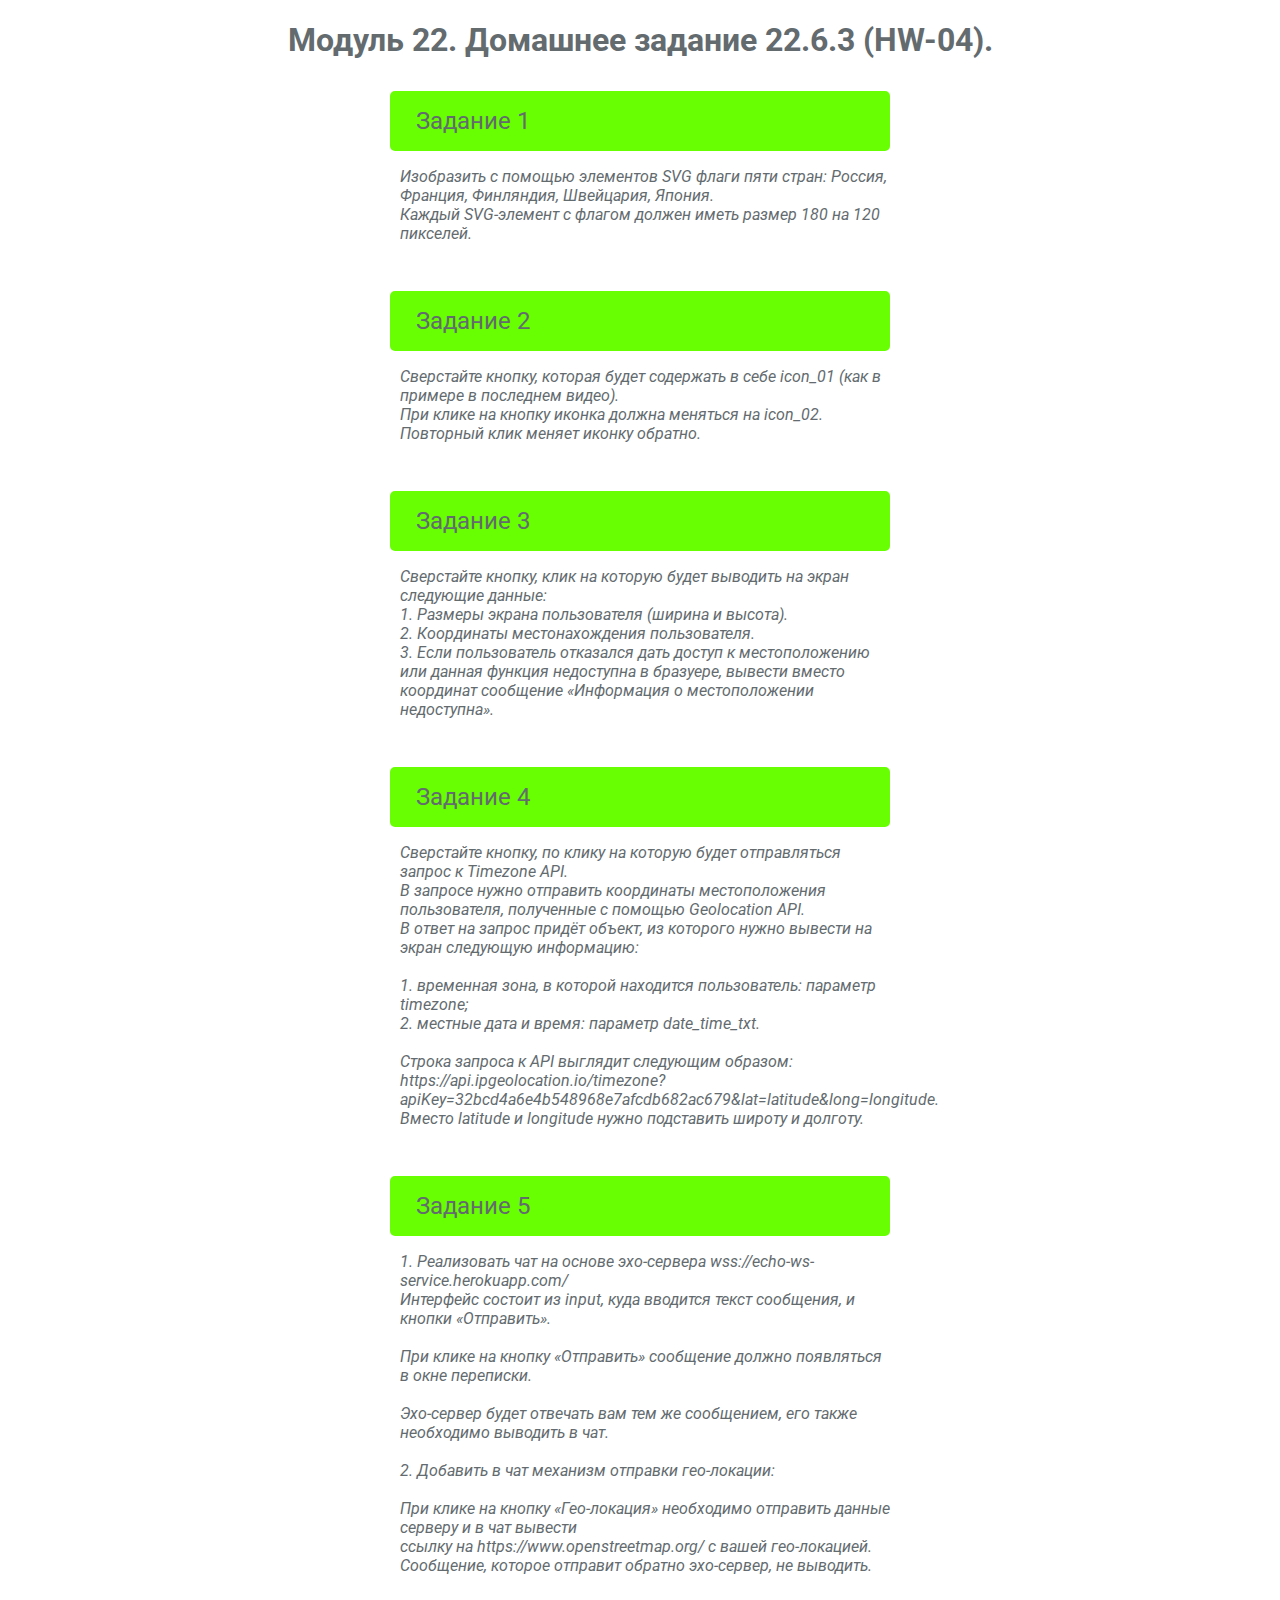
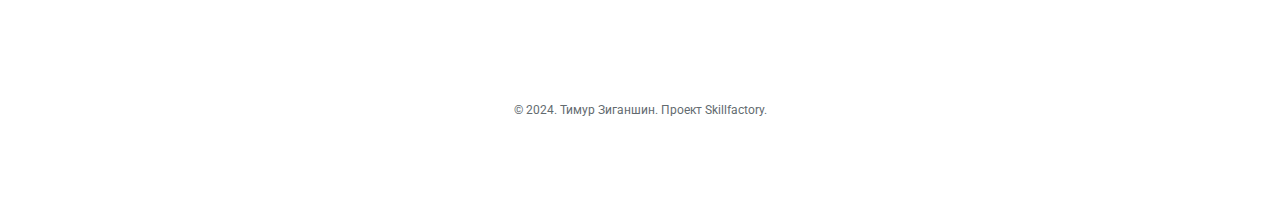
<file: index.html>
<!DOCTYPE html>
<html lang="en">
<head>
    <meta charset="UTF-8">
    <meta name="viewport" content="width=device-width, initial-scale=1.0">
    <link rel="stylesheet" href="./assets/css/styles.css">
    <link rel="preconnect" href="https://fonts.googleapis.com">
    <link rel="preconnect" href="https://fonts.gstatic.com" crossorigin>
    <link href="https://fonts.googleapis.com/css2?family=Roboto:ital,wght@0,100;0,300;0,400;0,500;0,700;0,900;1,100;1,300;1,400;1,500;1,700;1,900&display=swap" rel="stylesheet">
    <title>Module 22 homework</title>
</head>
<body>
    <header>
        <h1>Модуль 22. Домашнее задание 22.6.3 (HW-04).</h1>
    </header>
    <main>
        <div class="task__wrap">

            <div class="task">
                <div class="task__header">
                    <a href="./task_1/page_1.html">Задание 1</a>
                </div>
                <div class="task__description">
                    Изобразить с помощью элементов SVG флаги пяти стран: Россия, Франция, Финляндия, Швейцария, Япония.<br>
                    Каждый SVG-элемент с флагом должен иметь размер 180 на 120 пикселей.
                </div>
            </div>
            
            <div class="task">
                <div class="task__header">
                    <a href="./task_2/page_2.html">Задание 2</a>
                </div>
                <div class="task__description">
                    Сверстайте кнопку, которая будет содержать в себе icon_01 (как в примере в последнем видео).<br>
                    При клике на кнопку иконка должна меняться на icon_02.<br>
                    Повторный клик меняет иконку обратно.
                </div>
            </div>

            <div class="task">
                <div class="task__header">
                    <a href="./task_3/page_3.html">Задание 3</a>
                </div>
                <div class="task__description">
                    Сверстайте кнопку, клик на которую будет выводить на экран следующие данные:<br>
                    1. Размеры экрана пользователя (ширина и высота).<br>
                    2. Координаты местонахождения пользователя.<br> 
                    3. Если пользователь отказался дать доступ к местоположению или данная функция недоступна в бразуере, 
                        вывести вместо координат сообщение «Информация о местоположении недоступна».                
                </div>
            </div>

            <div class="task">
                <div class="task__header">
                    <a href="./task_4/page_4.html">Задание 4</a>
                </div>
                <div class="task__description">
                    Сверстайте кнопку, по клику на которую будет отправляться запрос к Timezone API.<br>
                    В запросе нужно отправить координаты местоположения пользователя, полученные с помощью Geolocation API.<br>
                    В ответ на запрос придёт объект, из которого нужно вывести на экран следующую информацию:<br><br>

                    1. временная зона, в которой находится пользователь: параметр timezone;<br>
                    2. местные дата и время: параметр date_time_txt.<br><br>
                    
                    Строка запроса к API выглядит следующим образом:<br>
                    https://api.ipgeolocation.io/timezone?apiKey=32bcd4a6e4b548968e7afcdb682ac679&lat=latitude&long=longitude.<br>
                    Вместо latitude и longitude нужно подставить широту и долготу.                
                </div>
            </div>

            <div class="task">
                <div class="task__header">
                    <a href="./task_5/page_5.html">Задание 5</a>
                </div>
                <div class="task__description">
                    1. Реализовать чат на основе эхо-сервера wss://echo-ws-service.herokuapp.com/<br>
                    Интерфейс состоит из input, куда вводится текст сообщения, и кнопки «Отправить».<br><br>
                    
                    При клике на кнопку «Отправить» сообщение должно появляться в окне переписки.<br><br>
                    
                    Эхо-сервер будет отвечать вам тем же сообщением, его также необходимо выводить в чат.<br><br>

                    2. Добавить в чат механизм отправки гео-локации:<br><br>

                    При клике на кнопку «Гео-локация» необходимо отправить данные серверу и в чат вывести<br>
                    ссылку на https://www.openstreetmap.org/ с вашей гео-локацией.<br>
                    Сообщение, которое отправит обратно эхо-сервер, не выводить.
                </div>
            </div>

        </div>
    </main>

    <footer class="footer">
        <div class="copyright">
            <p>&copy; 2024. <a href="https://github.com/27X19">Тимур Зиганшин</a>. Проект Skillfactory.</p>        </div>
        </div>
    </footer>

    
    <script type="module" src="./assets//js/script.js"></script>
</body>
</html>
</file>
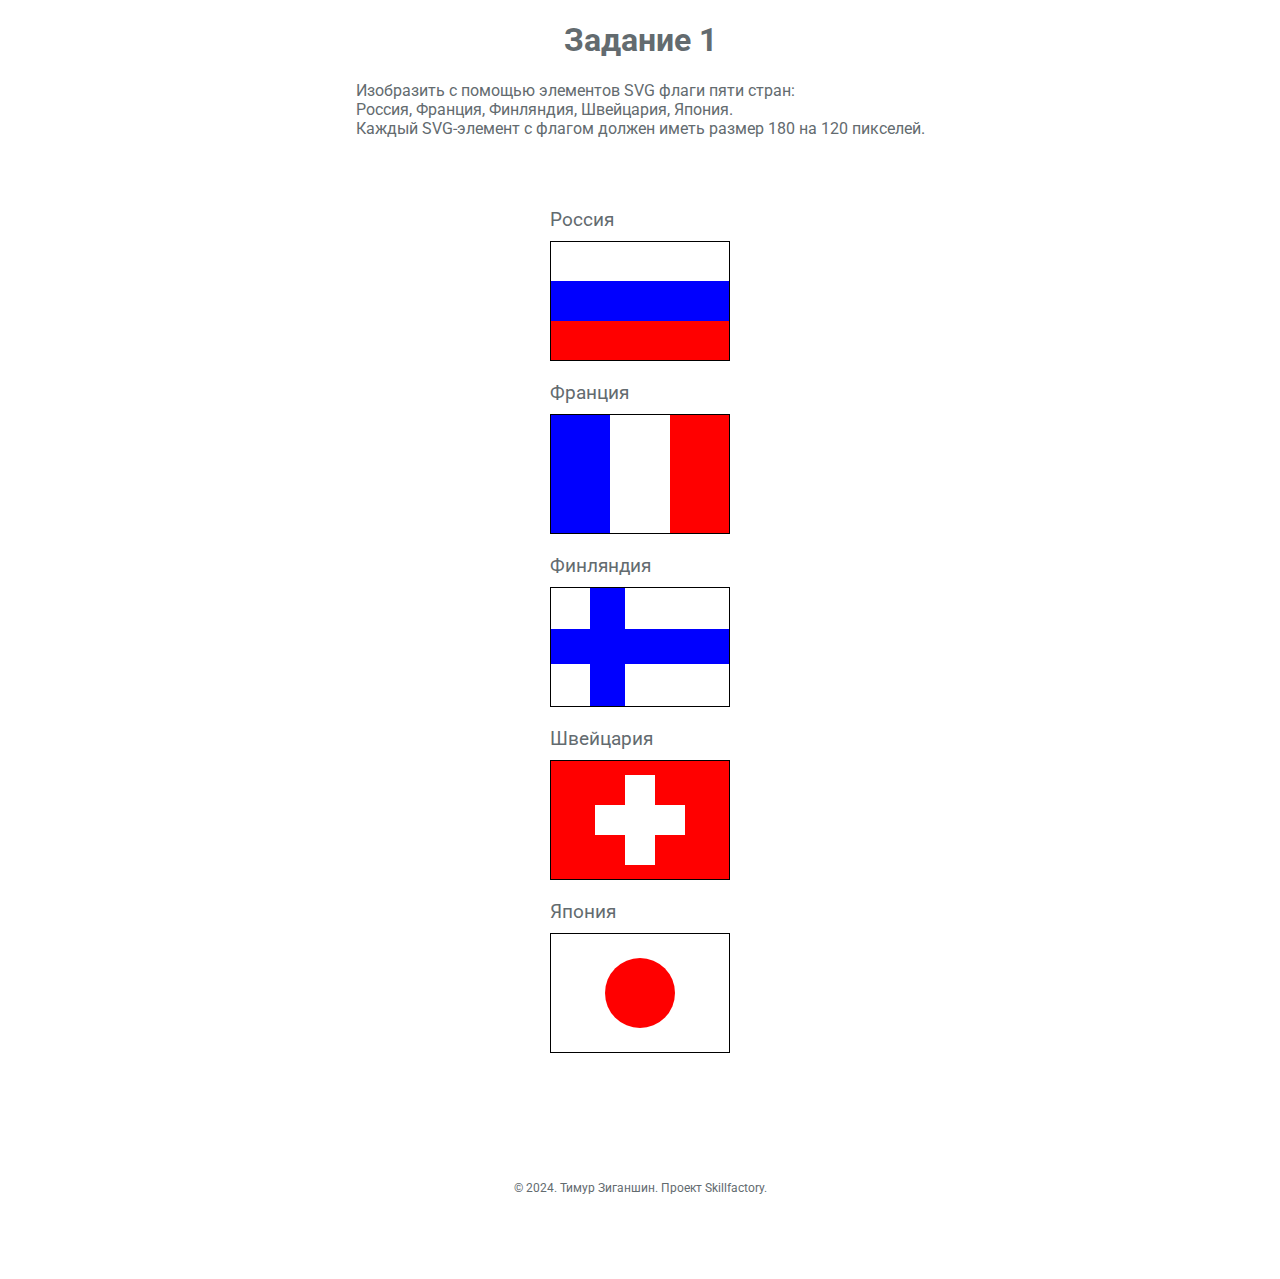
<file: task_1/page_1.html>
<!DOCTYPE html>
<html lang="ru">
<head>
    <meta charset="UTF-8">
    <meta name="viewport" content="width=device-width, initial-scale=1.0">
    <link rel="stylesheet" href="../assets/css/styles.css">
    <link rel="preconnect" href="https://fonts.googleapis.com">
    <link rel="preconnect" href="https://fonts.gstatic.com" crossorigin>
    <link href="https://fonts.googleapis.com/css2?family=Roboto:ital,wght@0,100;0,300;0,400;0,500;0,700;0,900;1,100;1,300;1,400;1,500;1,700;1,900&display=swap" rel="stylesheet">
    <title>Задание 1</title>
</head>
<body>
    <header>
        <h1>Задание 1</h1>
    </header>
    <main>
        <div class="page">
            <div class="page__description">
                Изобразить с помощью элементов SVG флаги пяти стран:<br> 
                Россия, Франция, Финляндия, Швейцария, Япония.<br>
                Каждый SVG-элемент с флагом должен иметь размер 180 на 120 пикселей.
            </div>
            <div class="page__content">

                <div class="flag__wrap">

                    <div class="flag tooltip">
                        <div class="flag__caption">
                            Россия
                        </div>
                        <span class="tooltip__text">
                            Один из официальных государственных символов<br>
                            Российской Федерации.<br>
                            Представляет собой прямоугольное<br>
                            полотнище из трёх равновеликих<br>
                            горизонтальных полос:<br>
                            - верхней — белого цвета;<br>
                            - средней — синего;<br>
                            - нижней — красного цвета.<br>
                            Отношение ширины флага<br>
                            к его длине составляет 2:3.
                        </span>
                        <div class="flag__pict">
                            <svg width="180" height="120">
                                <rect x="0" y="0" width="180" height="40" fill="white"/>
                                <rect x="0" y="40" width="180" height="40" fill="blue"/>
                                <rect x="0" y="80" width="180" height="40" fill="red"/>
                                <rect x="0" y="0" width="180" height="120" fill="none" stroke="black" stroke-width="2"/>
                            </svg>
                        </div>
                    </div>
    
                    <div class="flag tooltip">
                        <div class="flag__caption">
                            Франция
                        </div>
                        <span class="tooltip__text">
                            Национальная эмблема страны<br>
                            в соответствии со 2-й статьёй<br>
                            французской конституции 1958 года.<br>
                            Он состоит из трёх вертикальных<br>
                            равновеликих полос:<br>
                            — синей — у древкового края;<br>
                            — белой — в середине;<br>
                            — красной — у свободного края полотнища.<br>
                            Отношение ширины флага<br>
                            к его длине — 2:3.
                        </span>
                        <div class="flag__pict">
                            <svg width="180" height="120">
                                <rect x="0" y="0" width="60" height="120" fill="blue"/>
                                <rect x="60" y="0" width="60" height="120" fill="white"/>
                                <rect x="120" y="0" width="60" height="120" fill="red"/>
                                <rect x="0" y="0" width="180" height="120" fill="none" stroke="black" stroke-width="2"/>
                            </svg>
                        </div>
                    </div>
    
                    <div class="flag tooltip">
                        <div class="flag__caption">
                            Финляндия
                        </div>
                        <span class="tooltip__text">
                            Флаг Финляндии состоит из голубого<br>
                            креста на белом фоне.<br>
                            Значение флага связано с<br>
                            особенностями природы страны,<br>
                            снежными покровами и<br> 
                            тысячами озёр.<br>
                            Белый цвет флага олицетворяет<br>
                            свободу, а синий цвет воспринимается<br>
                            как цвет неба.
                        </span>
                        <div class="flag__pict">
                            <svg width="180" height="120">
                                <rect x="0" y="0" width="180" height="120" fill="white"/>
                                <rect x="40" y="0" width="35" height="120" fill="blue"/>
                                <rect x="0" y="42" width="180" height="35" fill="blue"/>
                                <rect x="0" y="0" width="180" height="120" fill="none" stroke="black" stroke-width="2"/>
                            </svg>
                        </div>
                    </div>

                    <div class="flag tooltip">
                        <div class="flag__caption">
                            Швейцария
                        </div>
                        <span class="tooltip__text">
                            Флаг Швейцарии представляет собой прямой<br>
                            свободно стоящий белый крест на красном фоне.<br>
                            Хотя стандартная форма швейцарского флага<br>
                            законом не предусмотрена, повсеместно принято,<br>
                            что национальный флаг Швейцарии имеет квадратную форму.
                        </span>
                        <div class="flag__pict">
                            <svg width="180" height="120">
                                <rect x="0" y="0" width="180" height="120" fill="red"/>
                                <rect x="75" y="15" width="30" height="90" fill="white"/>
                                <rect x="45" y="45" width="90" height="30" fill="white"/>
                                <rect x="0" y="0" width="180" height="120" fill="none" stroke="black" stroke-width="2"/>
                            </svg>
                        </div>
                    </div>

                    <div class="flag tooltip">
                        <div class="flag__caption">
                            Япония
                        </div>
                        <span class="tooltip__text">
                            Флаг Японии представляет собой<br>
                            красный круг на белом фоне.<br>
                            У флага есть два названия:<br>
                            «Ниссёки» — флаг солнца и<br>
                            «Хиномару» — солнечный диск.<br>
                            Цвета флага имеют особое значение:<br>
                            — белый символизирует<br>
                            первозданную чистоту;<br>
                            — красный означает животворящую<br>
                            солнечную энергию.<br>
                            В Японии сочетание красного и белого<br>
                            считается цветами счастья и веселья.
                        </span>
                        <div class="flag__pict">
                            <svg width="180" height="120">
                                <rect x="0" y="0" width="180" height="120" fill="white"/>
                                <circle cx="90" cy="60" r="35" fill="red"/>
                                <rect x="0" y="0" width="180" height="120" fill="none" stroke="black" stroke-width="2"/>
                            </svg>
                        </div>
                    </div>

                </div>
            </div>

        </div>
    </main>

    <footer class="footer">
        <div class="copyright">
            <p>&copy; 2024. <a href="https://github.com/27X19">Тимур Зиганшин</a>. Проект Skillfactory.</p>        </div>
    </footer>
</body>
</html>
</file>
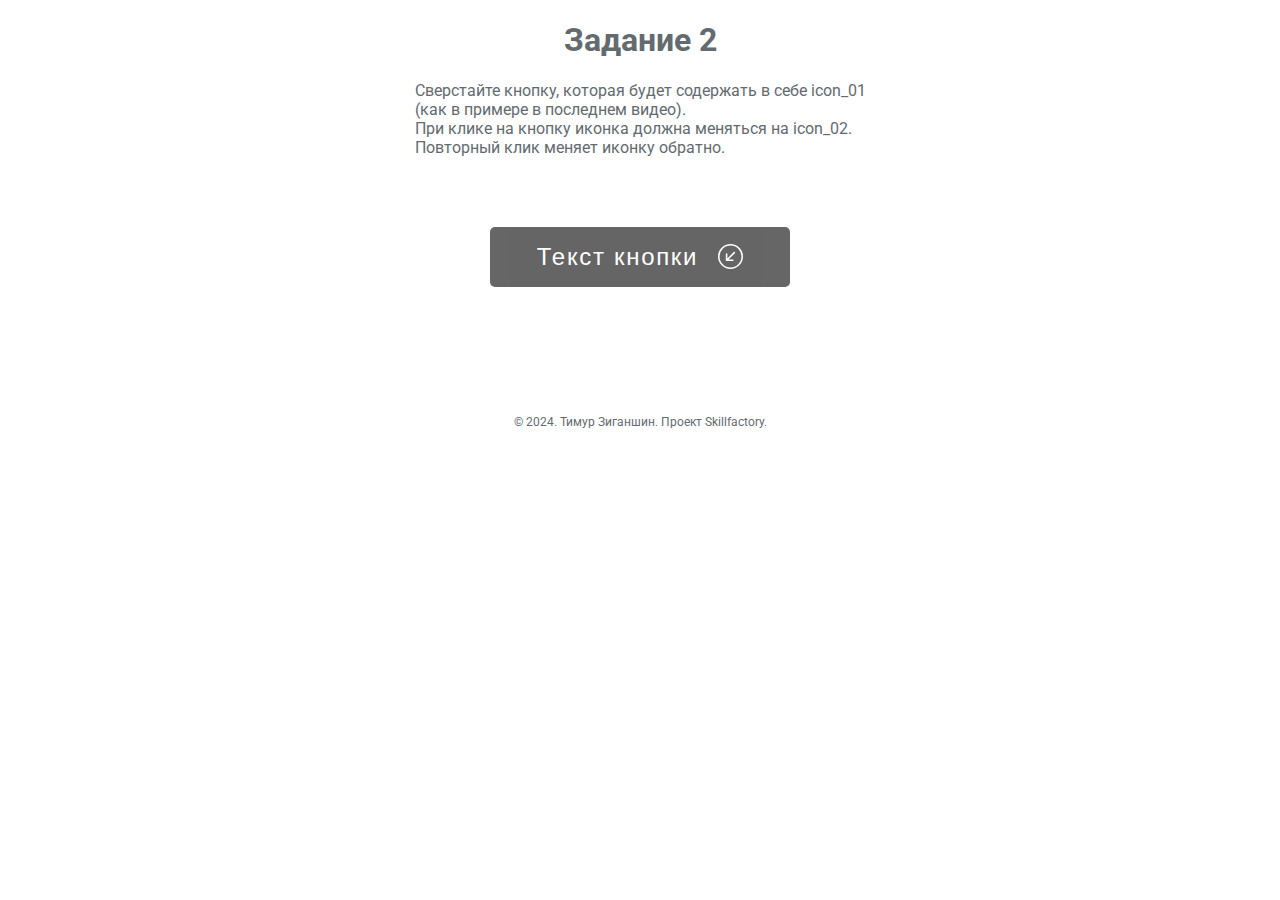
<file: task_2/page_2.html>
<!DOCTYPE html>
<html lang="ru">
<head>
    <meta charset="UTF-8">
    <meta name="viewport" content="width=device-width, initial-scale=1.0">
    <link rel="stylesheet" href="../assets/css/styles.css">
    <link rel="preconnect" href="https://fonts.googleapis.com">
    <link rel="preconnect" href="https://fonts.gstatic.com" crossorigin>
    <link href="https://fonts.googleapis.com/css2?family=Roboto:ital,wght@0,100;0,300;0,400;0,500;0,700;0,900;1,100;1,300;1,400;1,500;1,700;1,900&display=swap" rel="stylesheet">
    <title>Задание 2</title>
</head>
<body>
    <header>
        <h1>Задание 2</h1>
    </header>
    <main>
        <div class="page">
            <div class="page__description">
                Сверстайте кнопку, которая будет содержать в себе icon_01<br>
                (как в примере в последнем видео).<br>
                При клике на кнопку иконка должна меняться на icon_02.<br>
                Повторный клик меняет иконку обратно.
            </div>
            <div class="page__content">
                <button class="sample__button">
                    
                    <div class="sample__text">
                        Текст кнопки
                    </div>

                    <div class="sample__icon">
                        <svg xmlns="http://www.w3.org/2000/svg" fill="currentColor" viewBox="0 0 16 16">
                            <path fill-rule="evenodd" d="M1 8a7 7 0 1 0 14 0A7 7 0 0 0 1 8m15 0A8 8 0 1 1 0 8a8 8 0 0 1 16 0m-5.904-2.854a.5.5 0 1 1 .707.708L6.707 9.95h2.768a.5.5 0 1 1 0 1H5.5a.5.5 0 0 1-.5-.5V6.475a.5.5 0 1 1 1 0v2.768z"/>
                        </svg>
                    </div>

                    <div class="sample__icon sample__icon--hide">
                        <svg xmlns="http://www.w3.org/2000/svg" fill="currentColor" viewBox="0 0 16 16">
                            <path d="M16 8A8 8 0 1 0 0 8a8 8 0 0 0 16 0m-5.904-2.803a.5.5 0 1 1 .707.707L6.707 10h2.768a.5.5 0 0 1 0 1H5.5a.5.5 0 0 1-.5-.5V6.525a.5.5 0 0 1 1 0v2.768z"/>
                          </svg>                        
                    </div>

                </button>
            </div>
        </div>
    </main>

    <footer class="footer">
        <div class="copyright">
            <p>&copy; 2024. <a href="https://github.com/27X19">Тимур Зиганшин</a>. Проект Skillfactory.</p>        </div>
        </div>
    </footer>
    
    <script type="module" src="./script_2.js"></script>
</body>
</html>
</file>
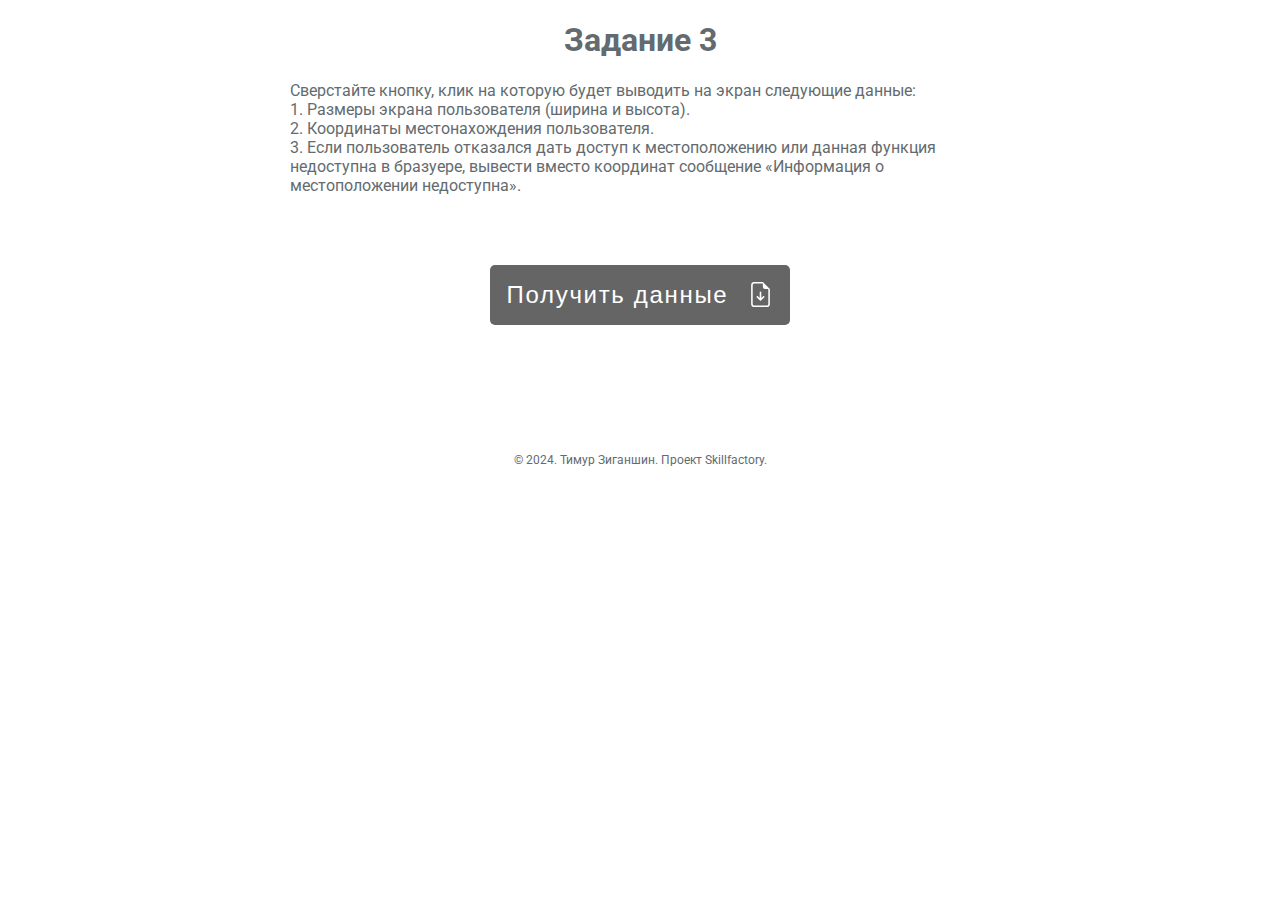
<file: task_3/page_3.html>
<!DOCTYPE html>
<html lang="ru">
<head>
    <meta charset="UTF-8">
    <meta name="viewport" content="width=device-width, initial-scale=1.0">
    <link rel="stylesheet" href="../assets/css/styles.css">
    <link rel="preconnect" href="https://fonts.googleapis.com">
    <link rel="preconnect" href="https://fonts.gstatic.com" crossorigin>
    <link href="https://fonts.googleapis.com/css2?family=Roboto:ital,wght@0,100;0,300;0,400;0,500;0,700;0,900;1,100;1,300;1,400;1,500;1,700;1,900&display=swap" rel="stylesheet">
    <title>Задание 3</title>
</head>
<body>
    <header>
        <h1>Задание 3</h1>
    </header>
    <main>
        <div class="page">
            <div class="page__description">
                Сверстайте кнопку, клик на которую будет выводить на экран следующие данные:<br>
                1. Размеры экрана пользователя (ширина и высота).<br>
                2. Координаты местонахождения пользователя.<br> 
                3. Если пользователь отказался дать доступ к местоположению или данная функция недоступна в бразуере, 
                    вывести вместо координат сообщение «Информация о местоположении недоступна».                
            </div>
            <div class="page__content">

                <button class="sample__button">
                    <div class="sample__text">
                        Получить данные
                    </div>
                    <div class="sample__icon">
                        <svg xmlns="http://www.w3.org/2000/svg" fill="currentColor" viewBox="0 0 16 16">
                            <path d="M8.5 6.5a.5.5 0 0 0-1 0v3.793L6.354 9.146a.5.5 0 1 0-.708.708l2 2a.5.5 0 0 0 .708 0l2-2a.5.5 0 0 0-.708-.708L8.5 10.293z"/>
                            <path d="M14 14V4.5L9.5 0H4a2 2 0 0 0-2 2v12a2 2 0 0 0 2 2h8a2 2 0 0 0 2-2M9.5 3A1.5 1.5 0 0 0 11 4.5h2V14a1 1 0 0 1-1 1H4a1 1 0 0 1-1-1V2a1 1 0 0 1 1-1h5.5z"/>
                          </svg>
                    </div>
                </button>
            </div>

            <div class="waiting__message waiting__message--hidden">
                Waiting...
            </div>

            <div id="response_container" class="page__content page__content--hidden">
                <ul class="response__list" >                   
                </ul>
            </div>

        </div>
    </main>

    <footer class="footer">
        <div class="copyright">
            <p>&copy; 2024. <a href="https://github.com/27X19">Тимур Зиганшин</a>. Проект Skillfactory.</p>        </div>
    </footer>
    
    <script type="module" src="./script_3.js"></script>
</body>
</html>
</file>
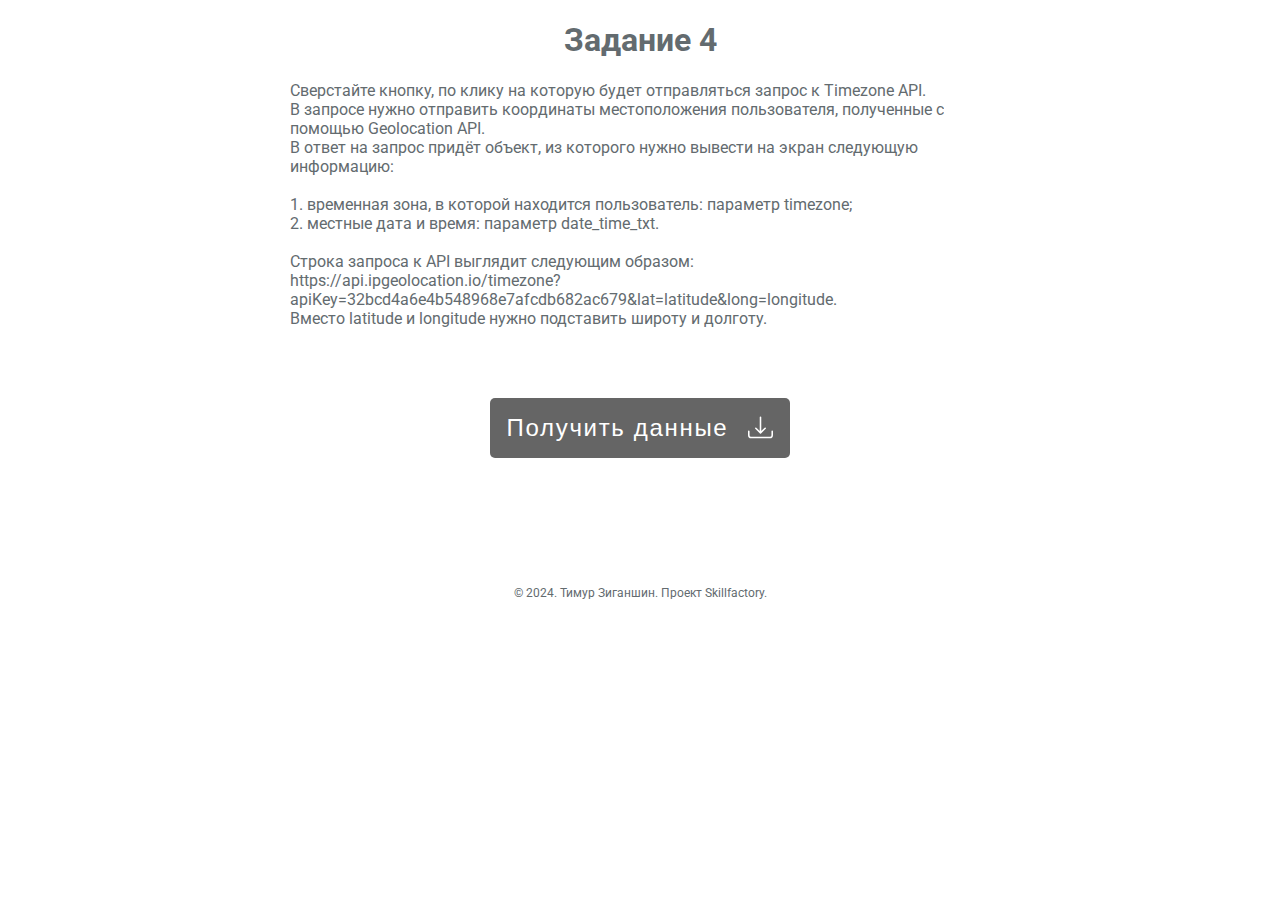
<file: task_4/page_4.html>
<!DOCTYPE html>
<html lang="ru">
<head>
    <meta charset="UTF-8">
    <meta name="viewport" content="width=device-width, initial-scale=1.0">
    <link rel="stylesheet" href="../assets/css/styles.css">
    <link rel="preconnect" href="https://fonts.googleapis.com">
    <link rel="preconnect" href="https://fonts.gstatic.com" crossorigin>
    <link href="https://fonts.googleapis.com/css2?family=Roboto:ital,wght@0,100;0,300;0,400;0,500;0,700;0,900;1,100;1,300;1,400;1,500;1,700;1,900&display=swap" rel="stylesheet">
    <title>Задание 4</title>
</head>
<body>
    <header>
        <h1>Задание 4</h1>
    </header>
    <main>
        <div class="page">
            <div class="page__description">
                Сверстайте кнопку, по клику на которую будет отправляться запрос к Timezone API.<br>
                В запросе нужно отправить координаты местоположения пользователя, полученные с помощью Geolocation API.<br>
                В ответ на запрос придёт объект, из которого нужно вывести на экран следующую информацию:<br><br>

                1. временная зона, в которой находится пользователь: параметр timezone;<br>
                2. местные дата и время: параметр date_time_txt.<br><br>
                
                Строка запроса к API выглядит следующим образом:<br>
                https://api.ipgeolocation.io/timezone?apiKey=32bcd4a6e4b548968e7afcdb682ac679&lat=latitude&long=longitude.<br>
                Вместо latitude и longitude нужно подставить широту и долготу.                
            </div>

            <div class="page__content">

                <button class="sample__button">
                    <div class="sample__text">
                        Получить данные
                    </div>
                    <div class="sample__icon">
                        <svg xmlns="http://www.w3.org/2000/svg" fill="currentColor" class="bi bi-download" viewBox="0 0 16 16">
                            <path d="M.5 9.9a.5.5 0 0 1 .5.5v2.5a1 1 0 0 0 1 1h12a1 1 0 0 0 1-1v-2.5a.5.5 0 0 1 1 0v2.5a2 2 0 0 1-2 2H2a2 2 0 0 1-2-2v-2.5a.5.5 0 0 1 .5-.5"/>
                            <path d="M7.646 11.854a.5.5 0 0 0 .708 0l3-3a.5.5 0 0 0-.708-.708L8.5 10.293V1.5a.5.5 0 0 0-1 0v8.793L5.354 8.146a.5.5 0 1 0-.708.708z"/>
                        </svg>
                    </div>
                </button>
            </div>

            <div class="waiting__message waiting__message--hidden">
                Waiting...
            </div>

            <div id="response_container" class="page__content page__content--hidden">
                <ul class="response__list" >                   
                </ul>
            </div>

        </div>
    </main>

    <footer class="footer">
        <div class="copyright">
            <p>&copy; 2024. <a href="https://github.com/27X19">Тимур Зиганшин</a>. Проект Skillfactory.</p>        </div>
    </footer>
    
    <script type="module" src="./script_4.js"></script>
</body>
</html>
</file>
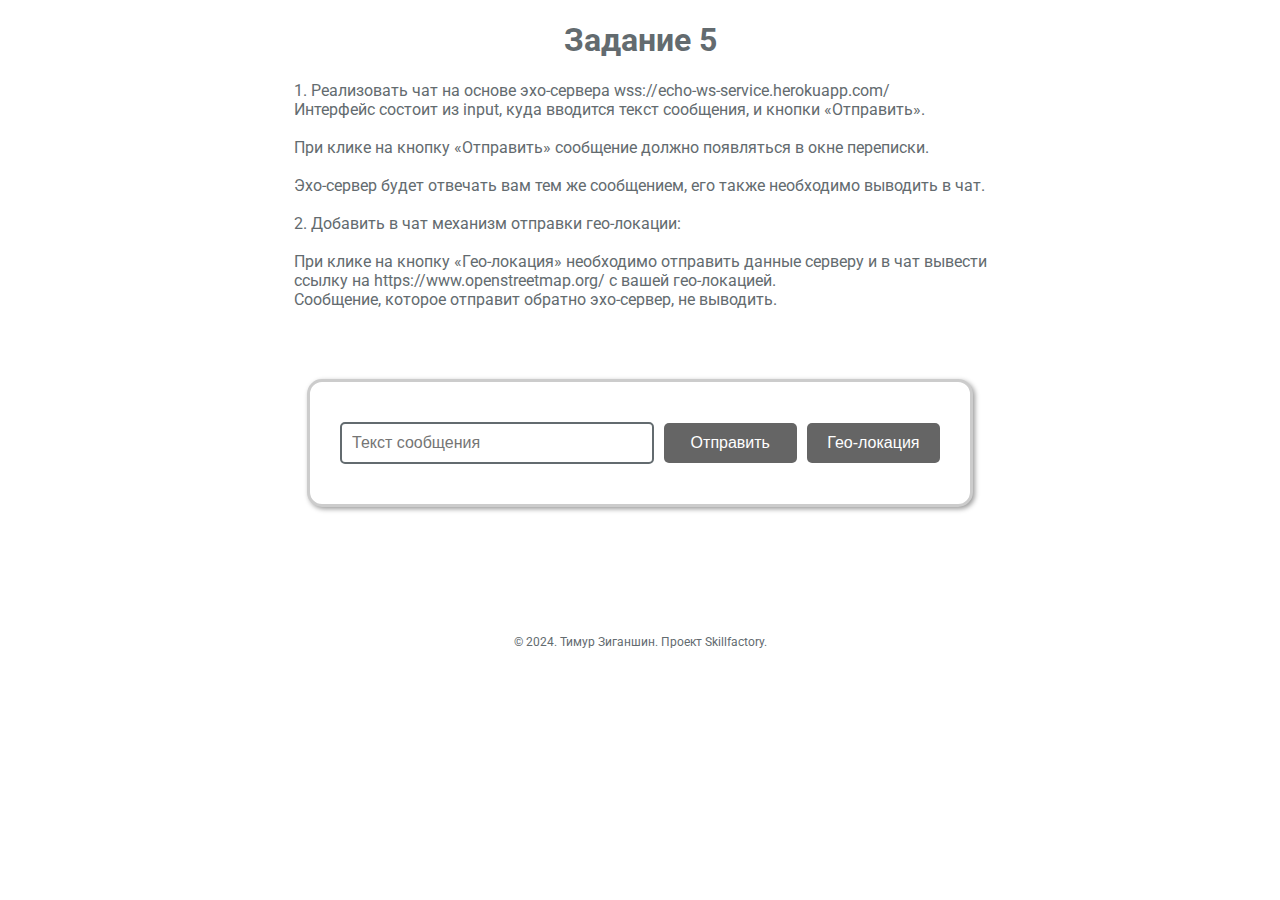
<file: task_5/page_5.html>
<!DOCTYPE html>
<html lang="ru">
<head>
    <meta charset="UTF-8">
    <meta name="viewport" content="width=device-width, initial-scale=1.0">
    <link rel="stylesheet" href="../assets/css/styles.css">
    <link rel="preconnect" href="https://fonts.googleapis.com">
    <link rel="preconnect" href="https://fonts.gstatic.com" crossorigin>
    <link href="https://fonts.googleapis.com/css2?family=Roboto:ital,wght@0,100;0,300;0,400;0,500;0,700;0,900;1,100;1,300;1,400;1,500;1,700;1,900&display=swap" rel="stylesheet">
    <title>Задание 5</title>
</head>
<body>
    <header>
        <h1>Задание 5</h1>
    </header>
    <main>
        <div class="page">
            <div class="page__description">
                1. Реализовать чат на основе эхо-сервера wss://echo-ws-service.herokuapp.com/<br>
                Интерфейс состоит из input, куда вводится текст сообщения, и кнопки «Отправить».<br><br>
                
                При клике на кнопку «Отправить» сообщение должно появляться в окне переписки.<br><br>
                
                Эхо-сервер будет отвечать вам тем же сообщением, его также необходимо выводить в чат.<br><br>

                2. Добавить в чат механизм отправки гео-локации:<br><br>

                При клике на кнопку «Гео-локация» необходимо отправить данные серверу и в чат вывести<br>
                ссылку на https://www.openstreetmap.org/ с вашей гео-локацией.<br>
                Сообщение, которое отправит обратно эхо-сервер, не выводить.
            </div>

            <div class="page__content">
                <div class="chat__form">
                    <input class="chat__input" type="text" placeholder="Текст сообщения">
                    <button id="btn_send_message" class="chat__button">Отправить</button>
                    <button id="btn_send_geo" class="chat__button">Гео-локация</button>
                </div>
            </div>
    
            <div class="chat__content chat__content--hidden">
                <div class="chat__info">
                    connected to webSocket
                </div>

                <div class="chat__message chat__message--sended">
                    Сообщение отправителя
                </div>

                <div class="chat__message chat__message--received">
                    Сообщение от сервера
                </div>

                <a class="chat__message chat__message--geo chat__link">
                    www.openstreetmap.org
                </a>
            </div>
            
        </div>
    </main>

    <footer class="footer">
        <div class="copyright">
            <p>&copy; 2024. <a href="https://github.com/27X19">Тимур Зиганшин</a>. Проект Skillfactory.</p>        </div>
    </footer>
    
    <script type="module" src="./script_5.js"></script>
</body>
</html>
</file>
<file: assets/css/styles.css>
:root {
    --main-font-family: "Roboto", sans-serif;
    --main-font-size: 16px;
    --main-color-gray: #636b6f;
    --button-inactive-color: rgb(103, 255, 2);
    --button-active-color: rgb(45, 245, 5);
}

body {
    font-family: var(--main-font-family);
    font-size: var(--main-font-size);
    color: var(--main-color-gray);
}

h1 {
    text-align: center;
    font-size: 2rem;
}

h2 {
    font-size: 1.5rem;
}

.task__wrap {
    display: flex;
    flex-direction: column;
    align-items: center;
    margin-top: 2rem;
    gap: 3rem;
}

.task {
    display: flex;
    flex-direction: column;
    width: 500px;
}

.task__header {
    font-size: 1.5rem;
    background-color: var(--button-inactive-color);
    border-radius: 5px;
    padding: 1rem;
}

.task__header a {
    text-decoration: none;
    font-size: 1.5rem;
    color: var(--main-color-gray);
    margin: 10px;
}

.task__header:hover {
    background-color: var(--button-active-color);
    box-shadow: 5px 3px 10px rgba(0, 0, 0, 0.3);
    transition: .2s;
    cursor: pointer;
}

.task__header:hover a {
    color: rgb(10, 1, 1);
}

.task__header a:hover {
    color: black;
}

.task__description {
    font-style: italic;
    margin-top: 1rem;
    text-align: left;
    padding-left: 10px;
}






.page {
    display: flex;
    flex-direction: column;
    align-items: center;
}

.page__description {
    text-align: left;
    max-width: 700px;
    margin: 0 auto;
}

.page__content {
    margin-top: 70px;
}

.page__content--hidden {
    display: none
}

.page__form_header {
    font-size: 1.5rem;
    margin-bottom: 30px;
}

.page__form_text {
    font-size: 1.2rem;
    margin-bottom: 30px;
}

.page__form {
    display: flex;
    flex-direction: column;
    width: 600px;
    border: 3px solid #ccc;
    padding: 30px;
    background: #fff;
    box-shadow: 5px 7px 10px rgba(0, 0, 0, 0.4);
    border-radius: 15px;
}

.page__input {
    font-size: 1rem;
    border: 2px solid var(--main-color-gray);
    width: 95%;
    padding: 10px;
    margin: 10px auto;
    border-radius: 5px;
}

.page__label {
    color: #888;
    font-size: 1.2rem;
    /* padding: 10px; */
}

.page__button {
    width: 200px;
    height: 40px;
    align-self: flex-end;
    font-size: 1rem;
    background: #555;
    color: #fff;
    border-radius: 5px;
    border: none;
    opacity: .9;
}

.page__button--long {
    width: 300px;
}

.page__button:hover {
    opacity: 1;
    transition: .3s;
}


.page__destination {
    font-size: 1.3rem;
    margin-top: 50px;
}

.page__error {
    display: flex;
    align-items: center;
    font-size: .9rem;
    color: red;
}

.page__bottom {
    margin: 20px 10px 0 0;
    display: flex;
    justify-content: space-between;
    gap: 25px;
}

/* tooltip */

.tooltip {
    position: relative;
    display: inline-block;
    border-bottom: 1px dotted black;
}
  
.tooltip .tooltip__text {
    visibility: hidden;
    width: 300px;
    background-color: black;
    color: #fff;
    text-align: left;
    padding: 10px;
    border-radius: 6px;
   
    position: absolute;
    top: -8px;
    left: 190px;
    z-index: 1;
}
  
.tooltip:hover .tooltip__text {
    visibility: visible;
}

.tooltip .tooltip__text::after {
    content: " ";
    position: absolute;
    top: 20px;
    right: 100%; /* To the left of the tooltip */
    margin-top: -5px;
    border-width: 5px;
    border-style: solid;
    border-color: transparent black transparent transparent;
  }

/* flag */

.flag__wrap {
    display: flex;
    flex-direction: column;
    gap: 20px;
}

.flag {
    display: flex;
    flex-direction: column;
    gap: 10px;
}

.flag__caption {
    font-size: 1.2rem;
}

.flag__pict {
    width: 180px;
    height: 119px;
}


/* sample button */

.sample__button {
    display: flex;
    flex-direction: row;
    justify-content: center;
    align-items: center;
    gap: 20px;
    width: 300px;
    height: 60px;
    align-self: flex-end;
    font-size: 1.5rem;
    letter-spacing: .07em;
    background: #555;
    color: #fff;
    border-radius: 5px;
    border: none;
    opacity: .9;
}

.sample__button:hover {
    opacity: 1;
    transition: .2s;
}

.sample__button:focus {
    outline: none;
    box-shadow: 0 0 0 4px #cbd6ee;
}

.sample__icon {
    width: 25px;
    height: 25px;
    color: white;
}

.sample__icon--hide {
    display: none;
}


.waiting__message {
    margin-top: 25px;
}

.waiting__message--hidden {
    display: none;
}


/* chat */

.chat__form {
    display: flex;
    flex-direction: row;
    width: 600px;
    border: 3px solid #ccc;
    padding: 30px;
    background: #fff;
    box-shadow: 2px 2px 5px rgba(0, 0, 0, 0.4);
    border-radius: 15px;
    gap: 10px;
}

.chat__input {
    font-size: 1rem;
    border: 2px solid var(--main-color-gray);
    width: 330px;
    padding: 10px;
    margin: 10px auto;
    border-radius: 5px;
}

.chat__button {
    width: 150px;
    height: 40px;
    align-self: center;
    font-size: 1rem;
    background: #555;
    color: #fff;
    border-radius: 5px;
    border: none;
    opacity: .9;
}

.chat__button:hover {
    opacity: 1;
    transition: .3s;
}

.chat__content {
    display: flex;
    flex-direction: column;
    width: 500px;
    background: #fff;
    margin: 50px 0 200px 0;
    gap: 15px;
}

.chat__content--hidden {
    display: none;
}

.chat__info {
    align-self: center;
}

.chat__message {
    border: 1px solid #ccc;
    padding: 10px;
    background: #fff;
    box-shadow: 2px 2px 5px rgba(0, 0, 0, 0.4);
    border-radius: 5px;
}

.chat__message--sended {
    align-self: flex-end;
    background: #b8f3ad;
}

.chat__message--received {
    align-self: flex-start;
    background: #ccd6f8;
}

.chat__message--geo {
    align-self: flex-end;
    background: #f5d7c2;
}

.chat__message--geo:hover {
    box-shadow: 4px 4px 10px rgba(0, 0, 0, 0.4);
    cursor: pointer;
    /* transition: .1s; */
}

.chat__link {
    text-decoration: none;
    color: inherit;
}



/* footer */

.footer {
    padding-top: 4rem;
    padding-bottom: 4rem;
    text-align: center;
}

.copyright {
    margin-top: 4rem;
    font-size: .75rem;
    color: var(--main-color-gray);
}

.copyright a {
    text-decoration: none;
    color: inherit;
}
</file>
